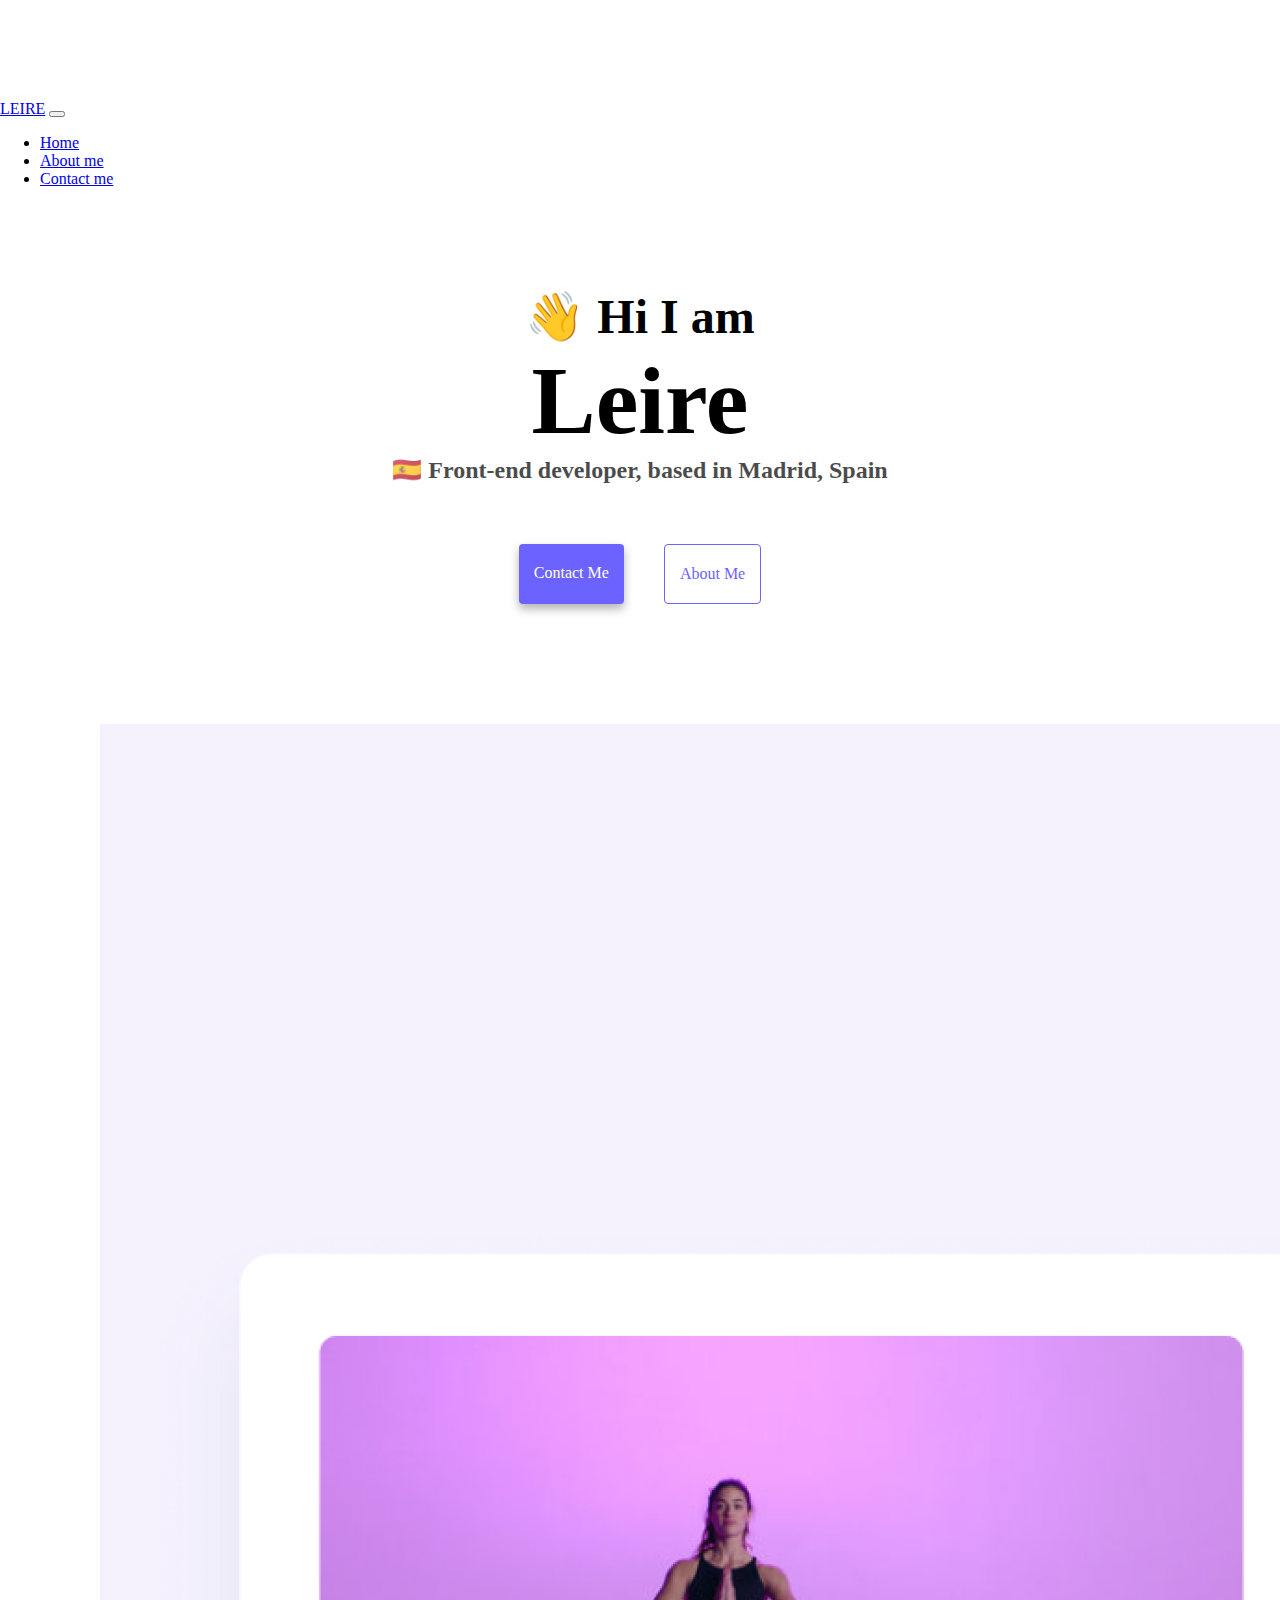
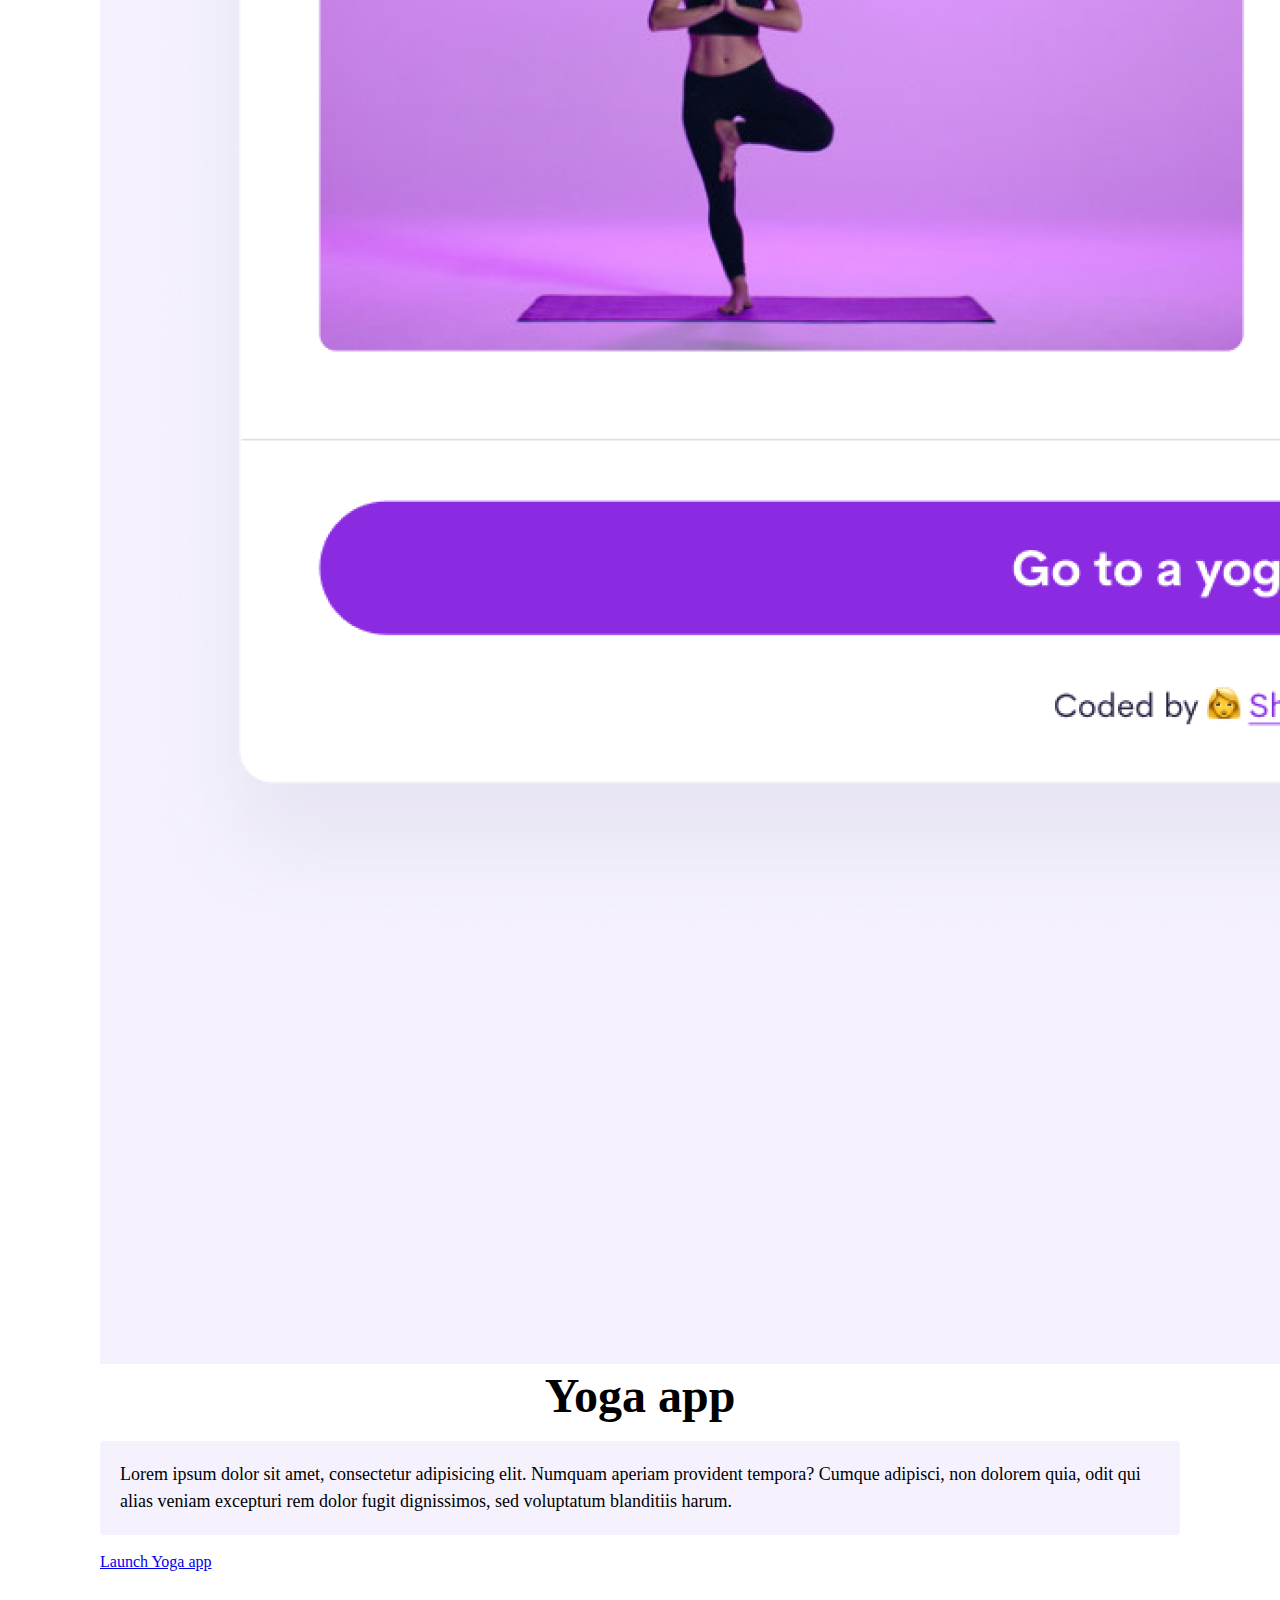
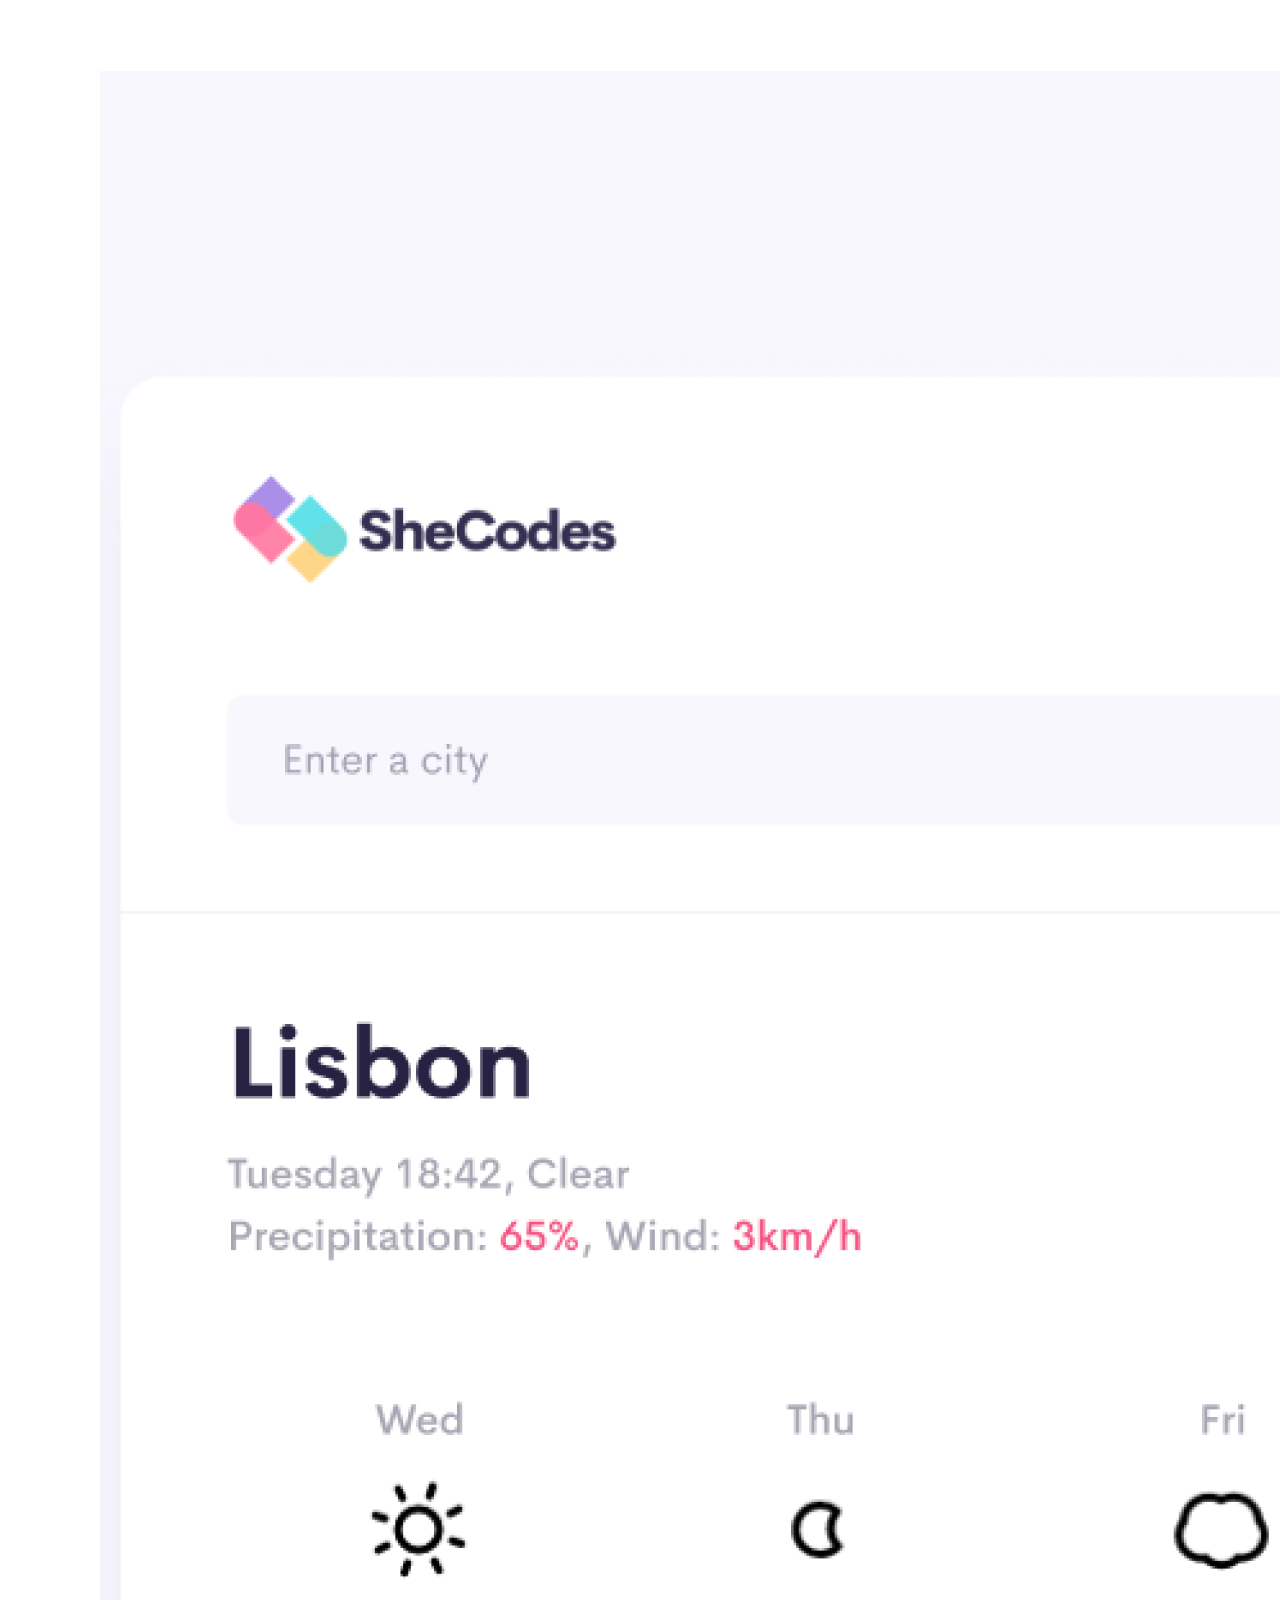
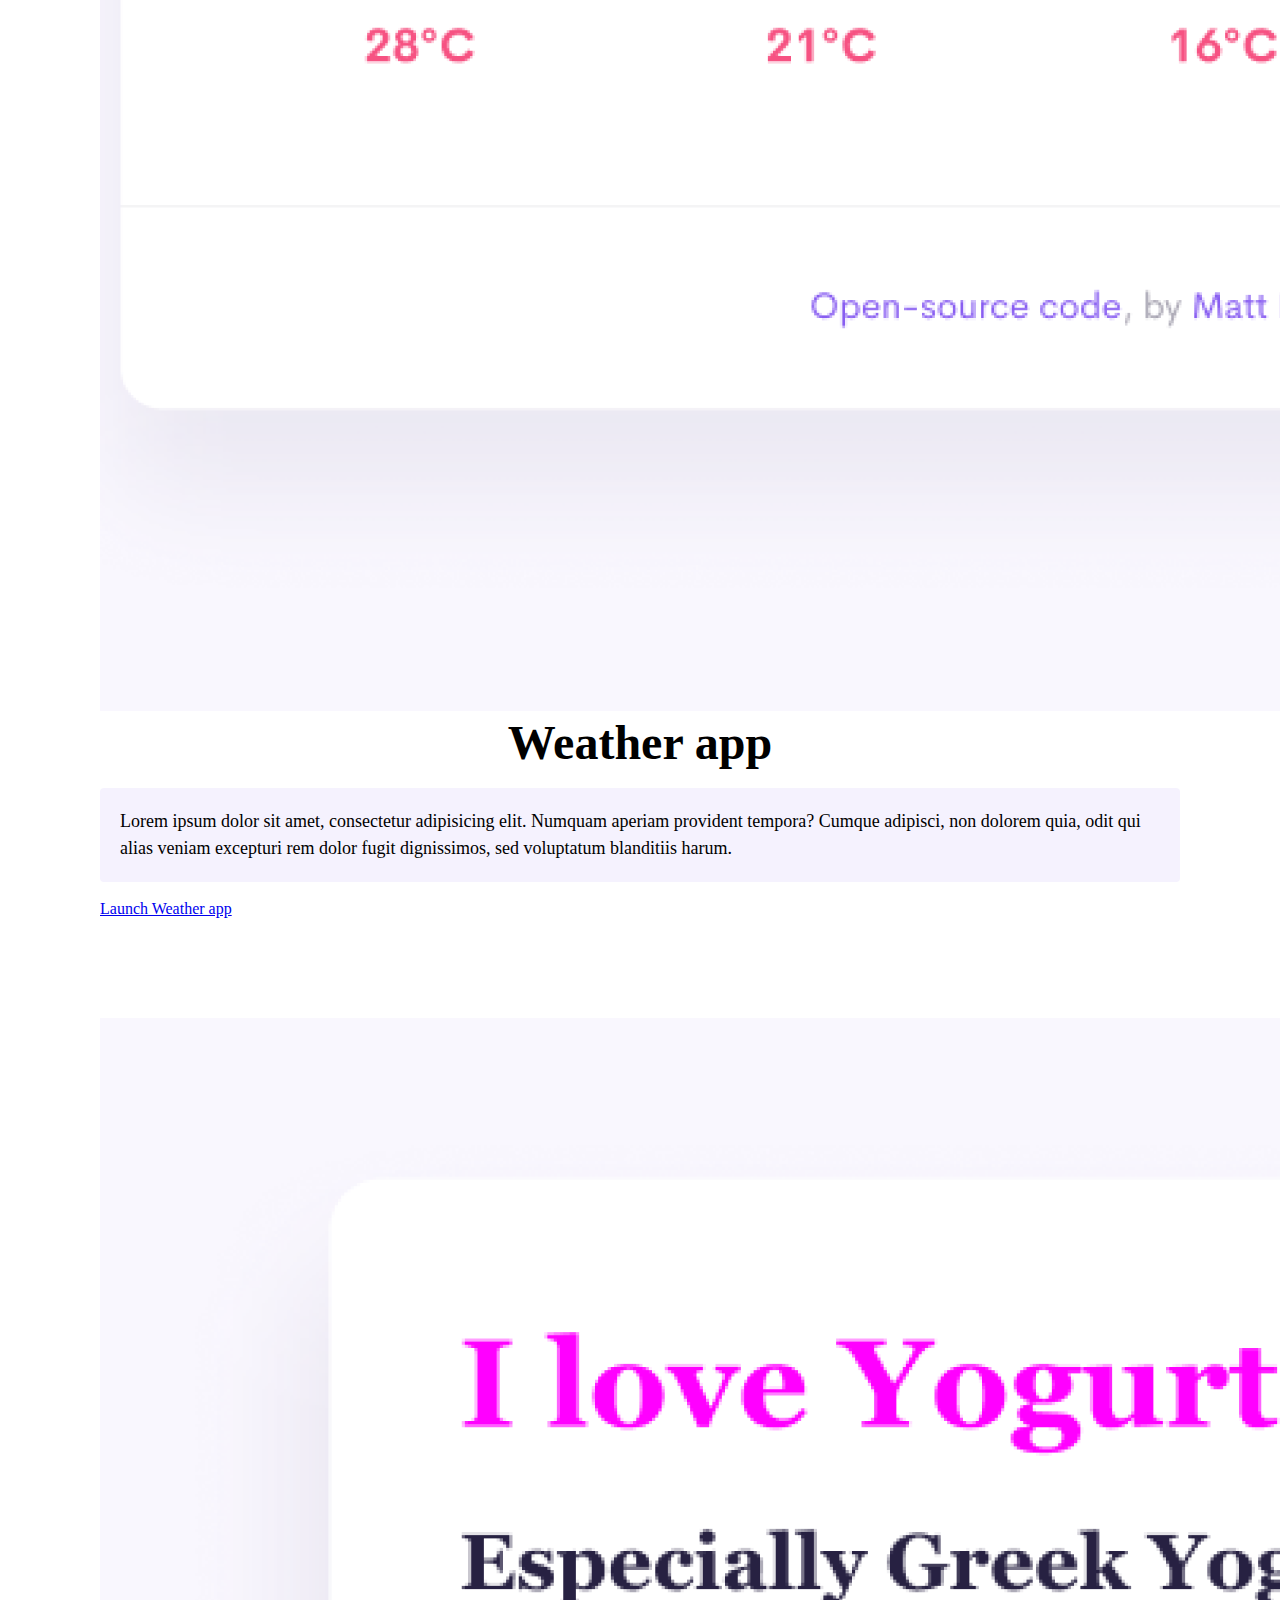
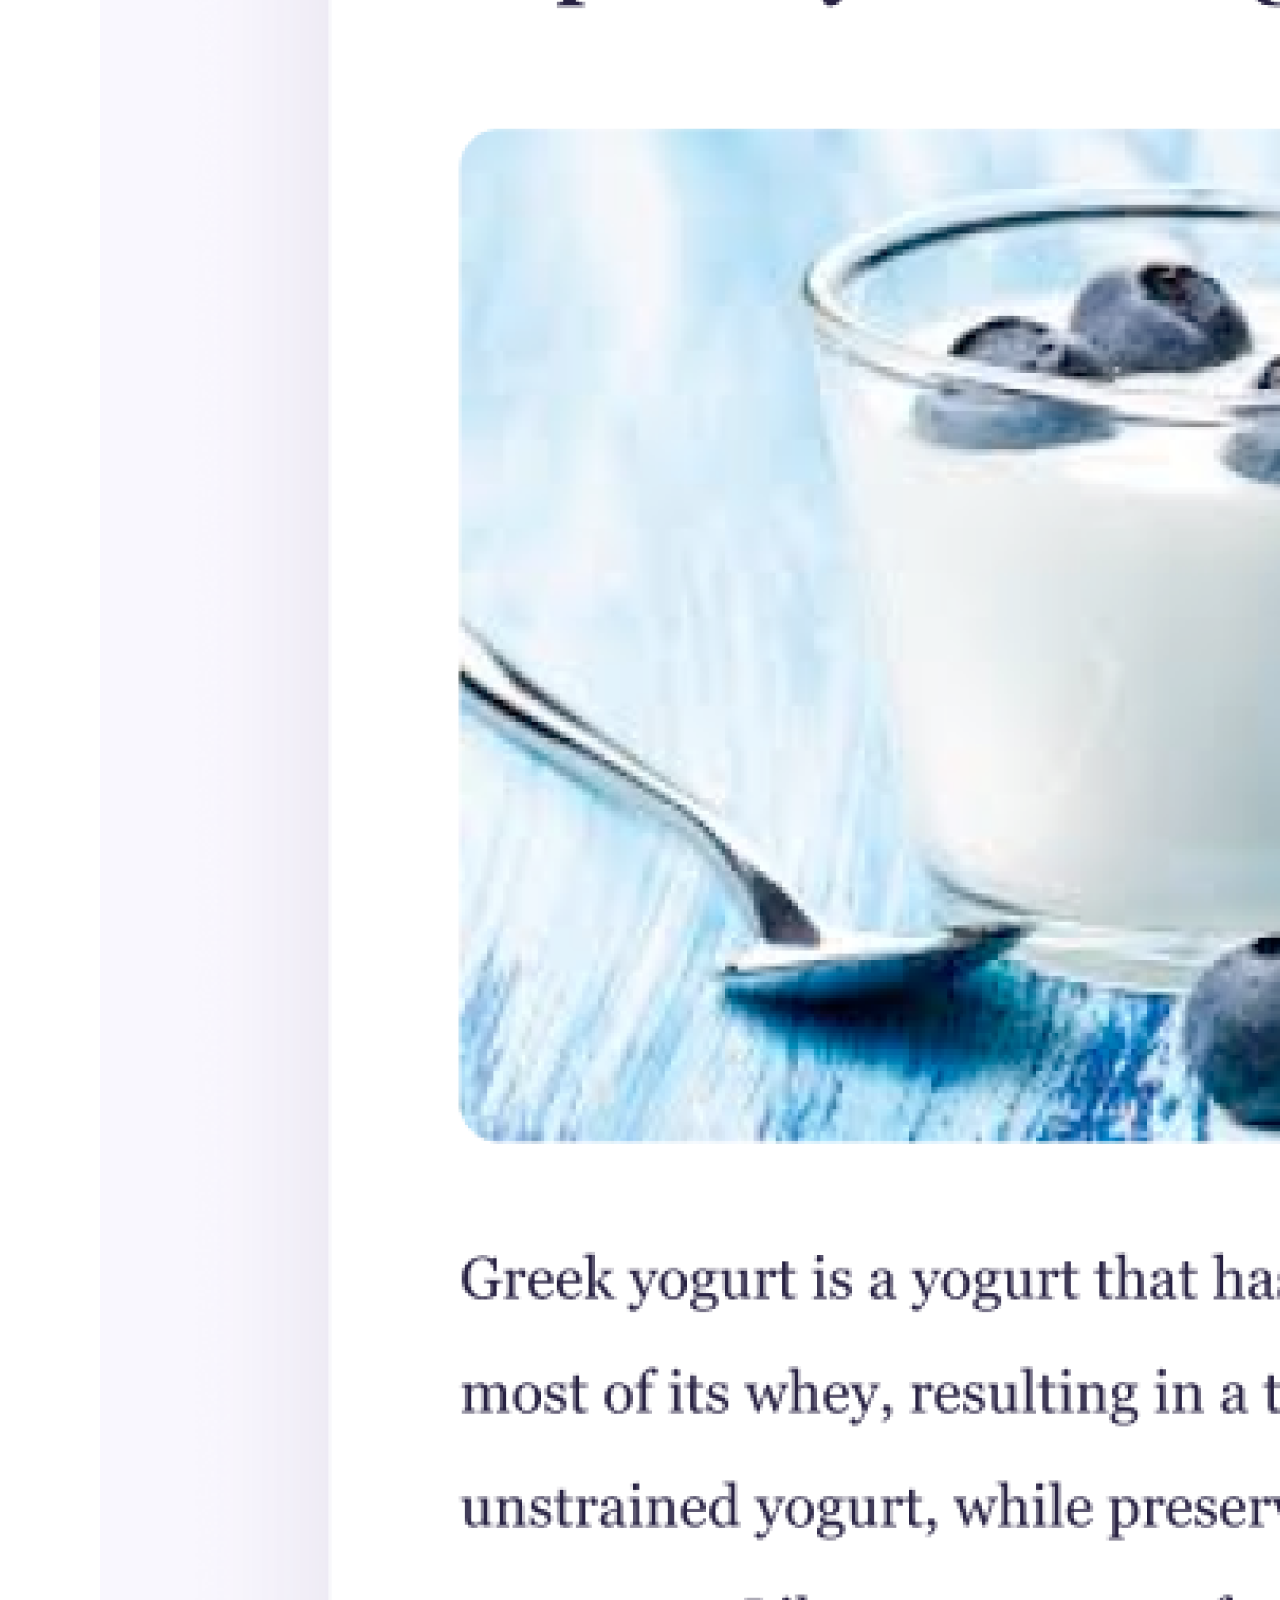
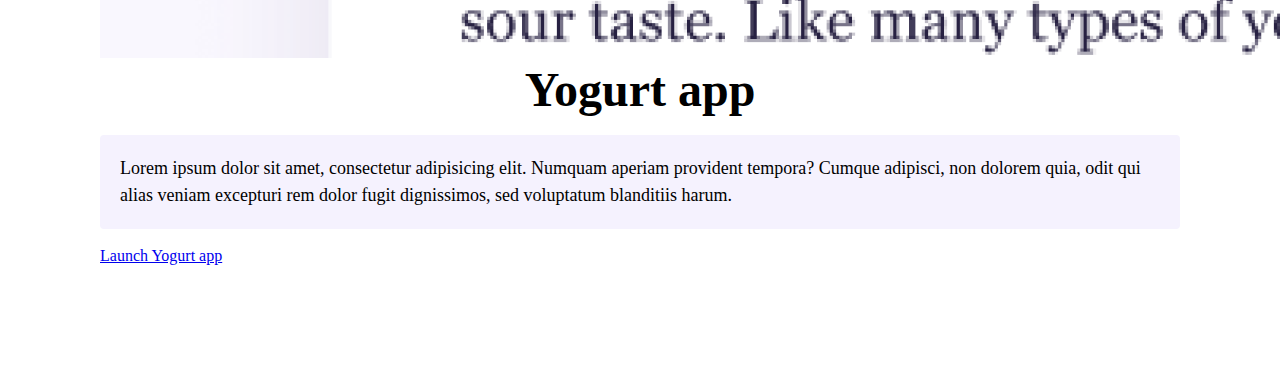
<file: index.html>
<!DOCTYPE html>
<html lang="en">
  <head>
    <meta charset="UTF-8" />
    <meta http-equiv="X-UA-Compatible" content="IE=edge" />
    <meta name="viewport" content="width=device-width, initial-scale=1.0" />
    <title>Leire Valencia</title>
    <meta name="description" content="template of a website" />
    <link rel="stylesheet" href="style.css" />
    <link
      href="https://cdn.jsdelivr.net/npm/bootstrap@5.3.0/dist/css/bootstrap.min.css"
      rel="stylesheet"
      integrity="sha384-9ndCyUaIbzAi2FUVXJi0CjmCapSmO7SnpJef0486qhLnuZ2cdeRhO02iuK6FUUVM"
      crossorigin="anonymous"
    />
    <script
      src="https://cdn.jsdelivr.net/npm/bootstrap@5.3.0/dist/js/bootstrap.bundle.min.js"
      integrity="sha384-geWF76RCwLtnZ8qwWowPQNguL3RmwHVBC9FhGdlKrxdiJJigb/j/68SIy3Te4Bkz"
      crossorigin="anonymous"
    ></script>
  </head>
  <body>
    <nav class="navbar navbar-expand-lg navbar-light bg-light fixed-top">
      <div class="container-fluid">
        <a class="navbar-brand" href="#">LEIRE</a>
        <button
          class="navbar-toggler"
          type="button"
          data-bs-toggle="collapse"
          data-bs-target="#navbarNav"
          aria-controls="navbarNav"
          aria-expanded="false"
          aria-label="Toggle navigation"
        >
          <span class="navbar-toggler-icon"></span>
        </button>
        <div class="collapse navbar-collapse" id="navbarNav">
          <ul class="navbar-nav">
            <li class="nav-item">
              <a
                class="nav-link active"
                aria-current="page"
                href="index.html"
                title="homepage"
                >Home</a
              >
            </li>
            <li class="nav-item">
              <a class="nav-link" href="about.html" title="info about me"
                >About me</a
              >
            </li>
            <li class="nav-item">
              <a class="nav-link" href="about.html" title="contact information"
                >Contact me</a
              >
            </li>
          </ul>
        </div>
      </div>
    </nav>
    <div class="intro">
      <h2 class="text-center">👋 Hi I am</h2>
      <h1 class="text-center">Leire</h1>
      <h3 class="text-center">
        🇪🇸 Front-end developer, based in Madrid, Spain
      </h3>
      <div class="navigation-links d-block text-center">
        <a href="about.html#contact" class="contact-link">Contact me</a>
        <a href="about.html" class="about-link">About me</a>
      </div>
    </div>

    <div class="container">
      <div class="row">
        <div class="col-sm-6">
          <img
            src="images/yoga.png"
            class="card-img-top img-fluid d-none d-sm-none d-md-block"
            alt="yoga page info"
          />
        </div>
        <div class="col-sm-6 d-block text-center">
          <h2>Yoga app</h2>
          <p>
            Lorem ipsum dolor sit amet, consectetur adipisicing elit. Numquam
            aperiam provident tempora? Cumque adipisci, non dolorem quia, odit
            qui alias veniam excepturi rem dolor fugit dignissimos, sed
            voluptatum blanditiis harum.
          </p>
          <a
            href="#"
            class="btn btn-primary stretched-link"
            title="go to the yoga page"
            >Launch Yoga app</a
          >
        </div>
      </div>
    </div>

    <div class="container">
      <div class="row">
        <div class="col-sm-6">
          <img
            src="images/weather.png"
            class="card-img-top img-fluid d-none d-sm-none d-md-block"
            alt="weather app image"
          />
        </div>
        <div class="col-sm-6 d-block text-center">
          <h2>Weather app</h2>
          <p>
            Lorem ipsum dolor sit amet, consectetur adipisicing elit. Numquam
            aperiam provident tempora? Cumque adipisci, non dolorem quia, odit
            qui alias veniam excepturi rem dolor fugit dignissimos, sed
            voluptatum blanditiis harum.
          </p>
          <a
            href="#"
            class="btn btn-primary stretched-link"
            title="go to the weather app"
            >Launch Weather app</a
          >
        </div>
      </div>
    </div>

    <div class="container">
      <div class="row">
        <div class="col-sm-6">
          <img
            src="images/yogurt.png"
            class="card-img-top img-fluid d-none d-sm-none d-md-block"
            alt="yogurt page image"
          />
        </div>
        <div class="col-sm-6 d-block text-center">
          <h2>Yogurt app</h2>
          <p>
            Lorem ipsum dolor sit amet, consectetur adipisicing elit. Numquam
            aperiam provident tempora? Cumque adipisci, non dolorem quia, odit
            qui alias veniam excepturi rem dolor fugit dignissimos, sed
            voluptatum blanditiis harum.
          </p>
          <a
            href="#"
            class="btn btn-primary stretched-link"
            title="go to the yogurt page"
            >Launch Yogurt app</a
          >
        </div>
      </div>
    </div>
  </body>
</html>
</file>
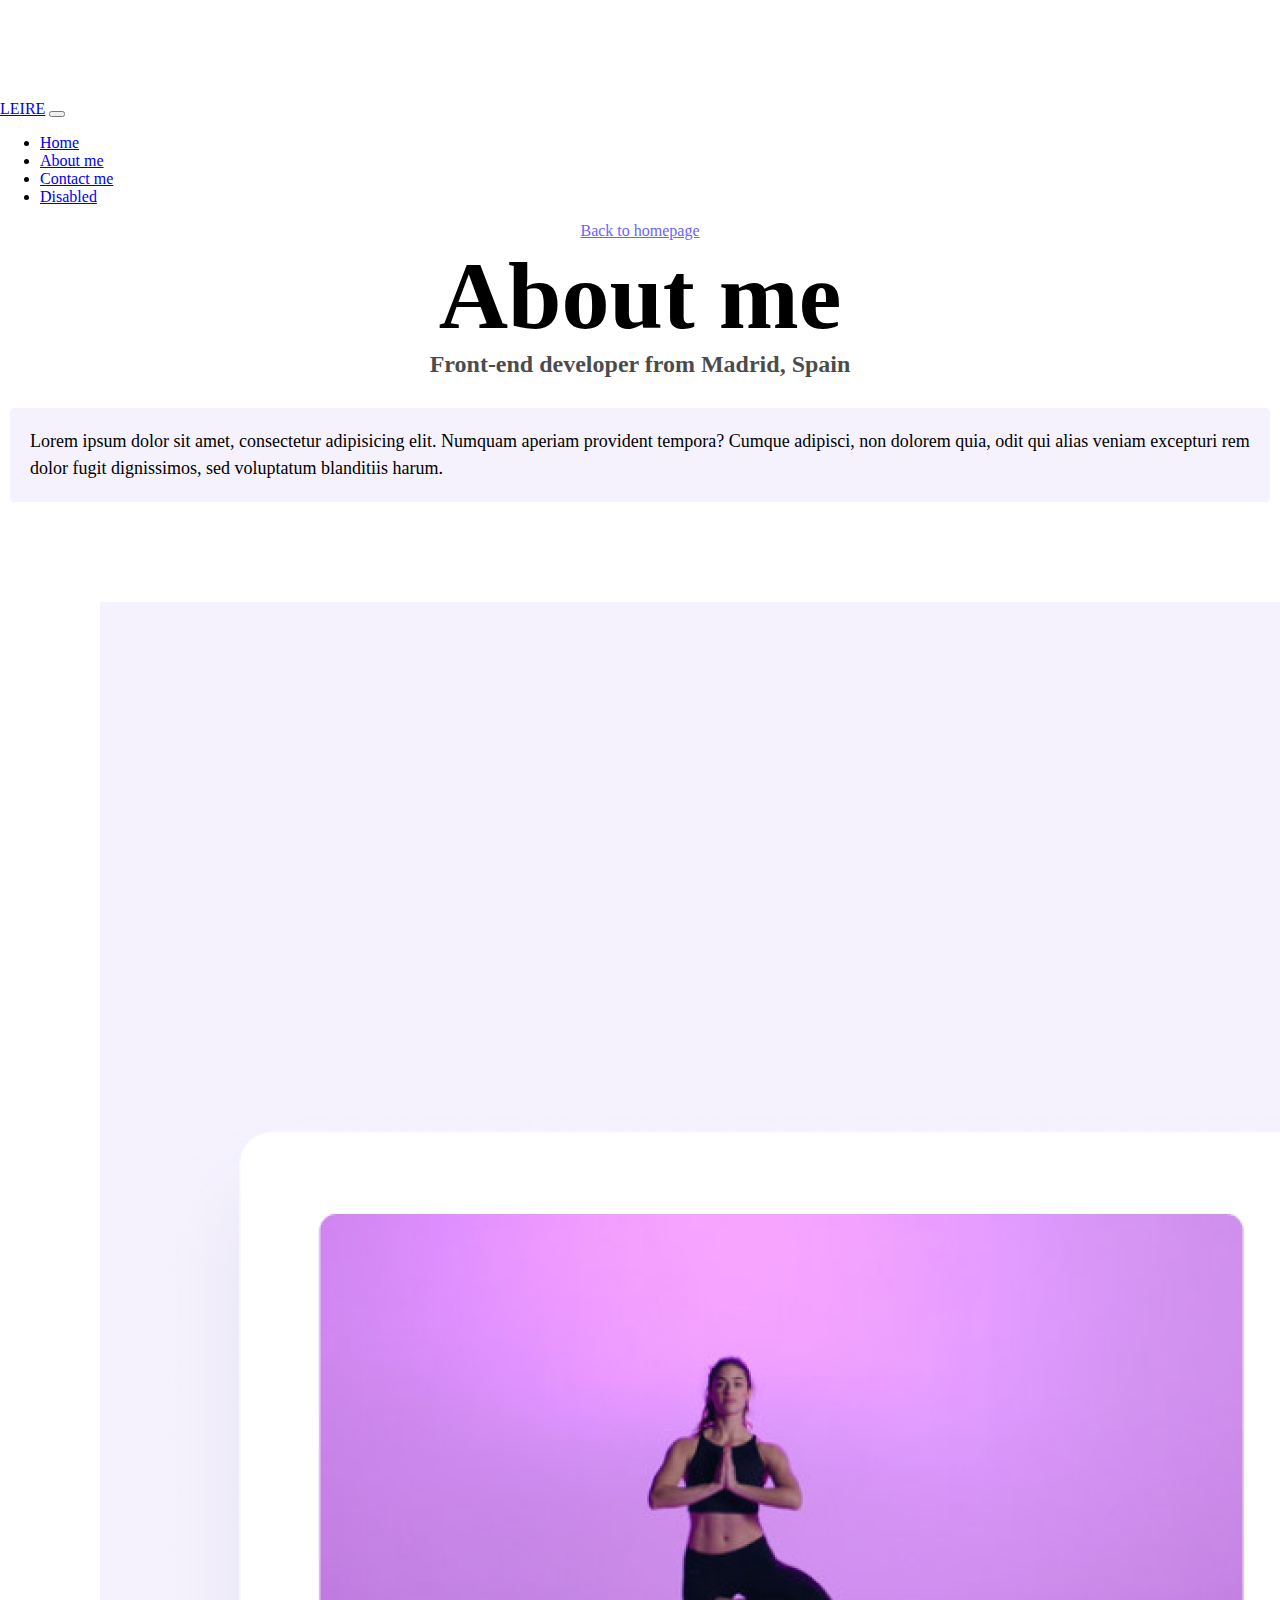
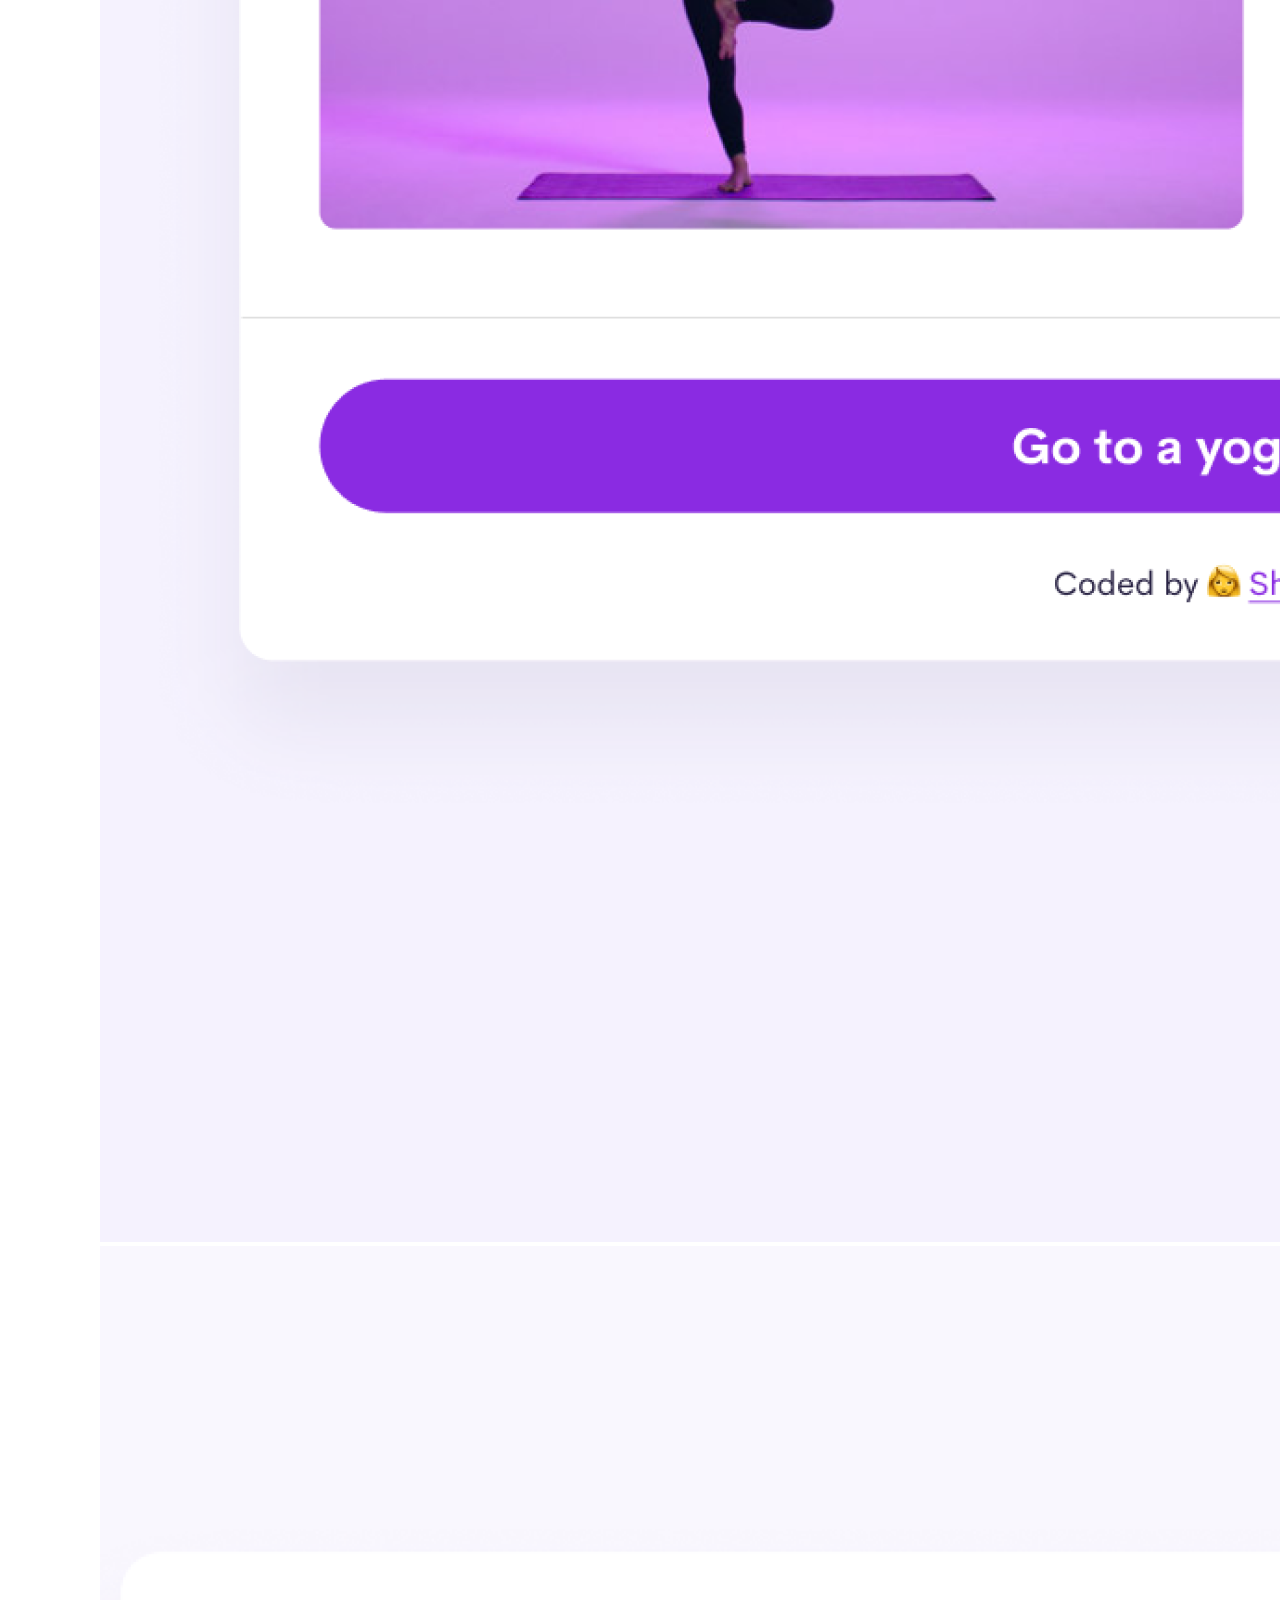
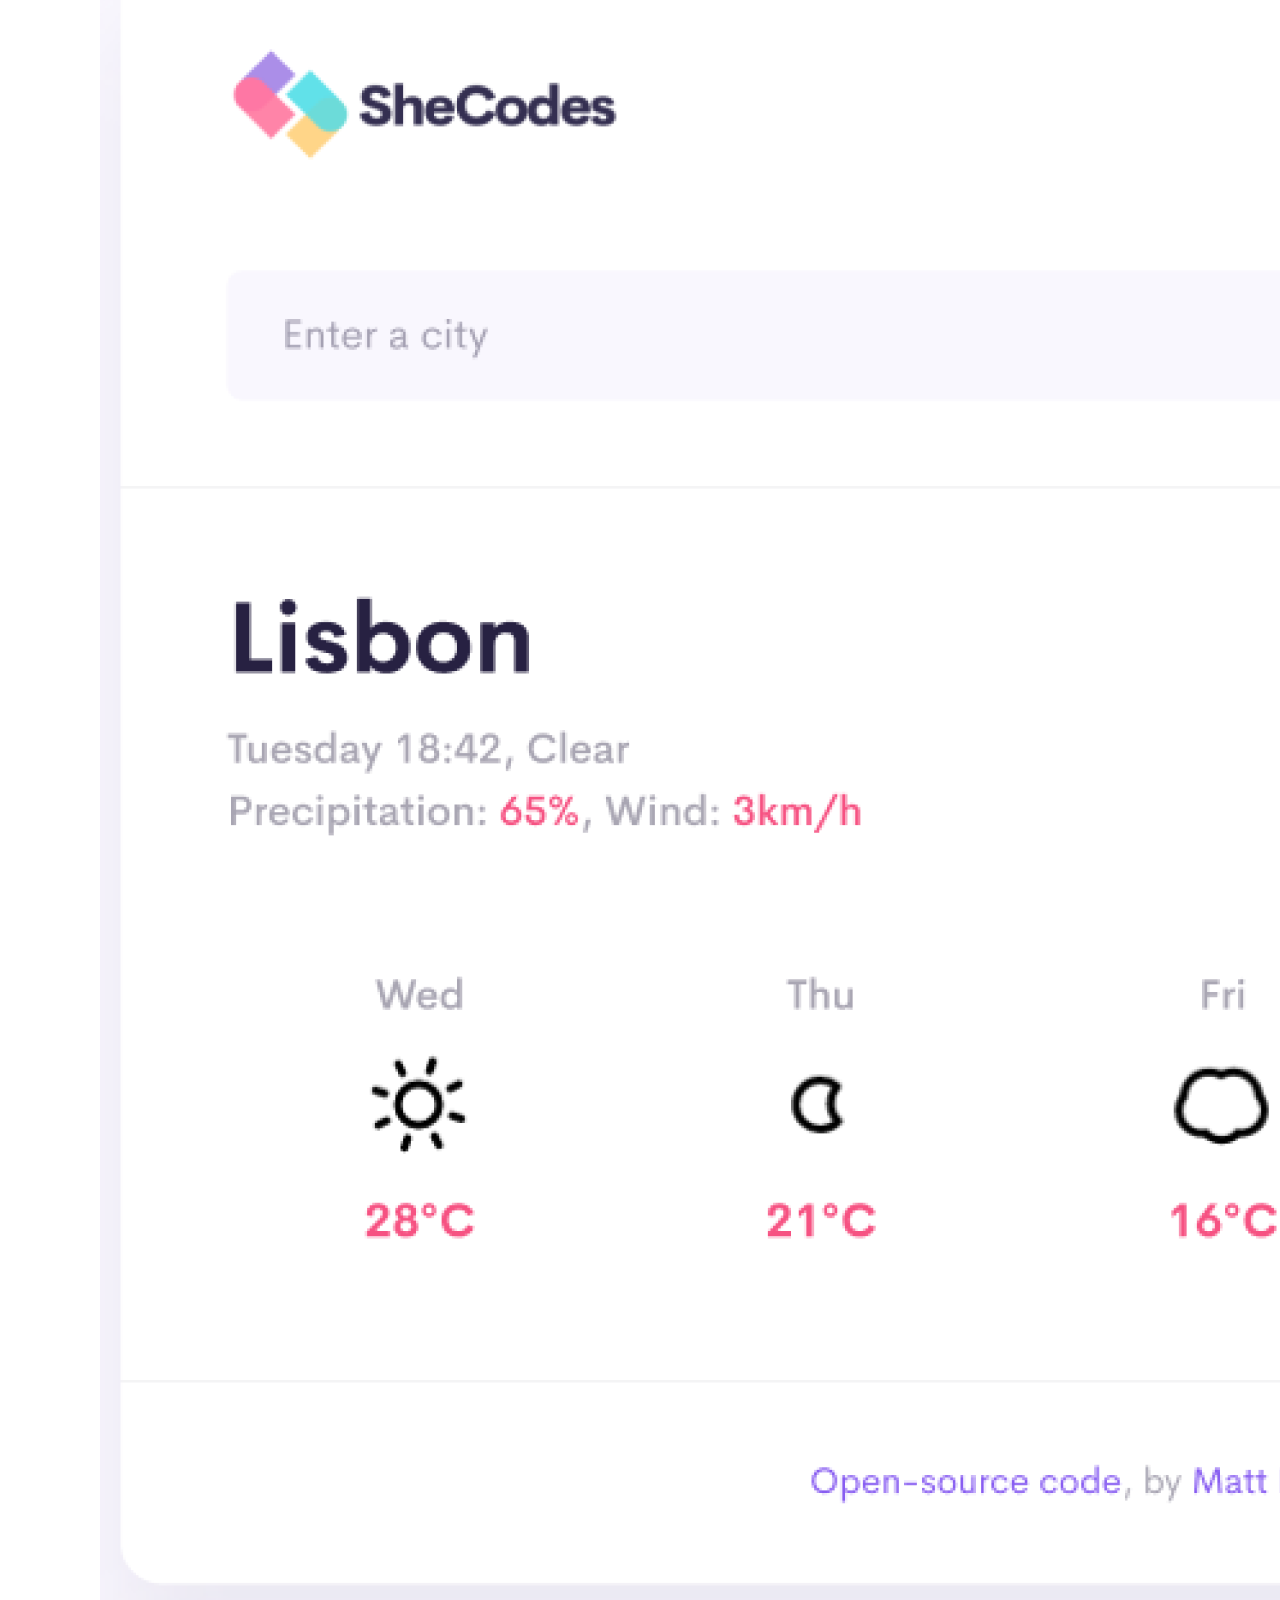
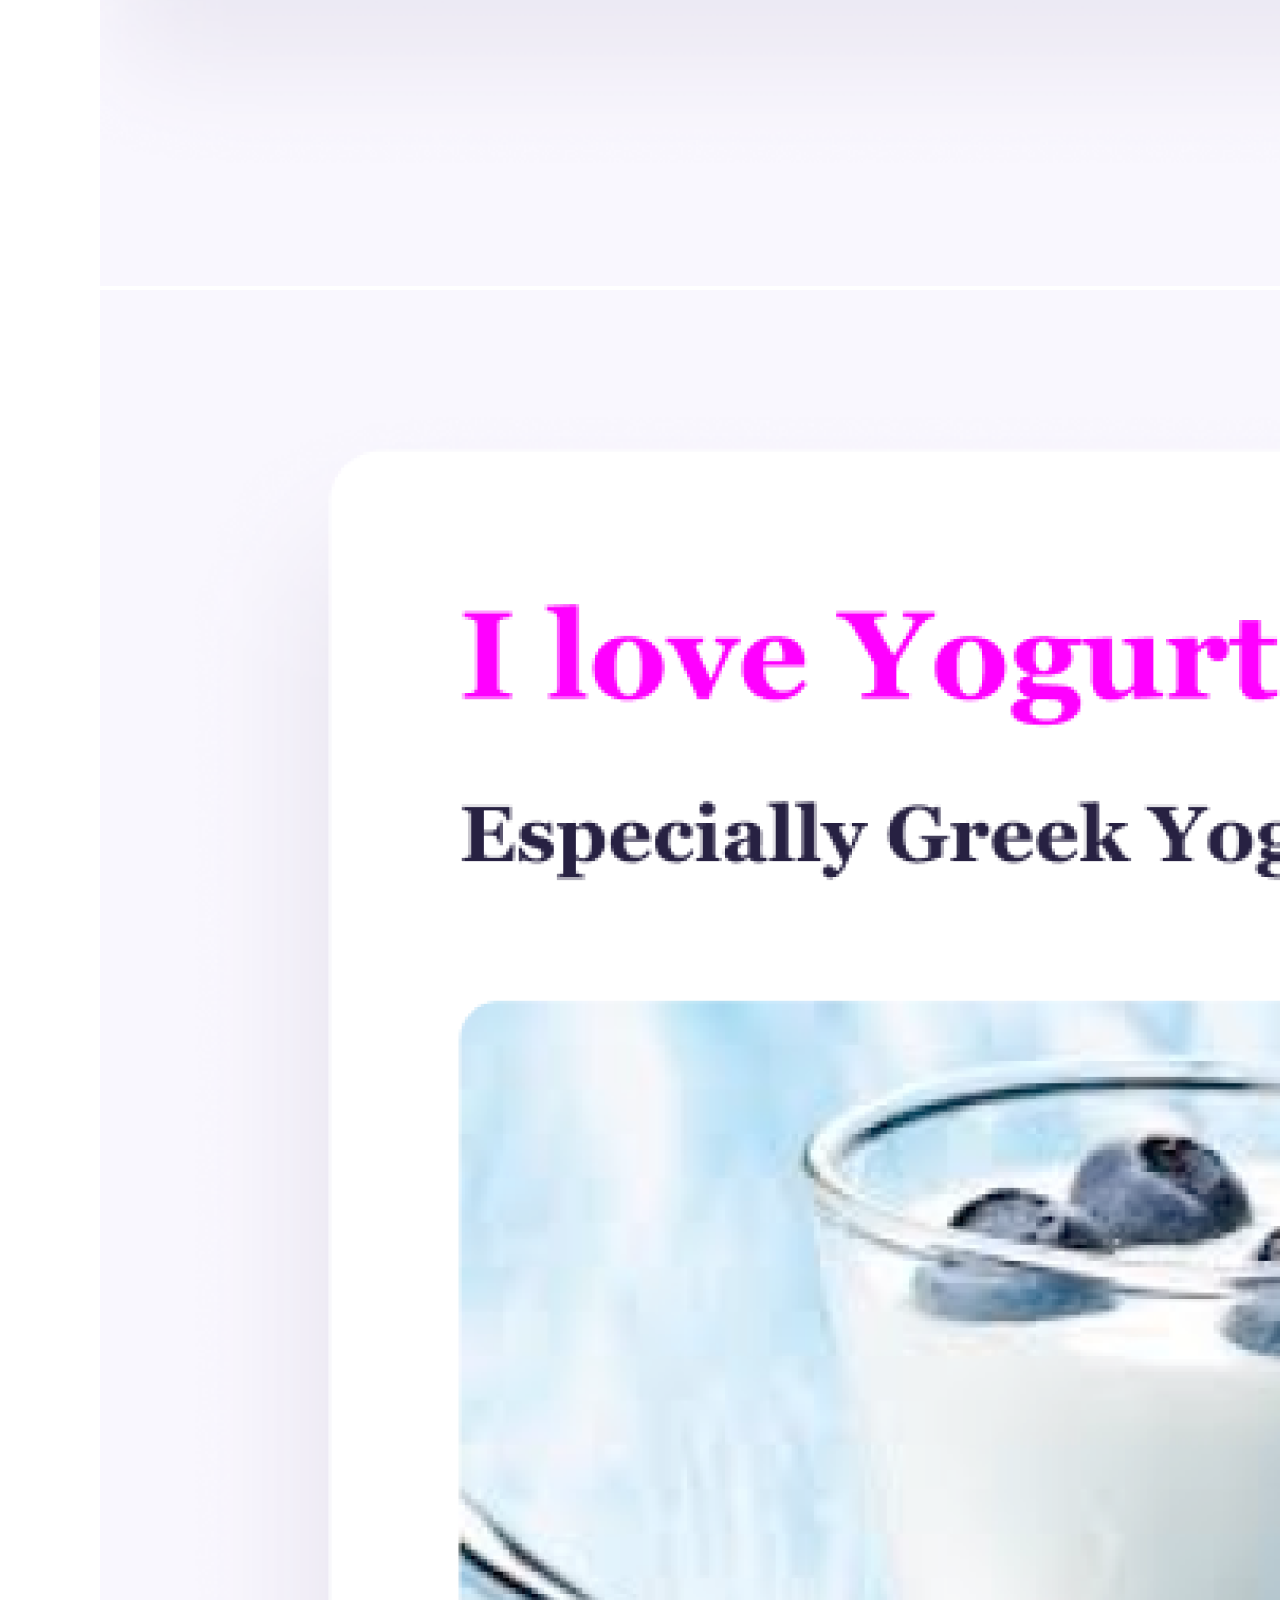
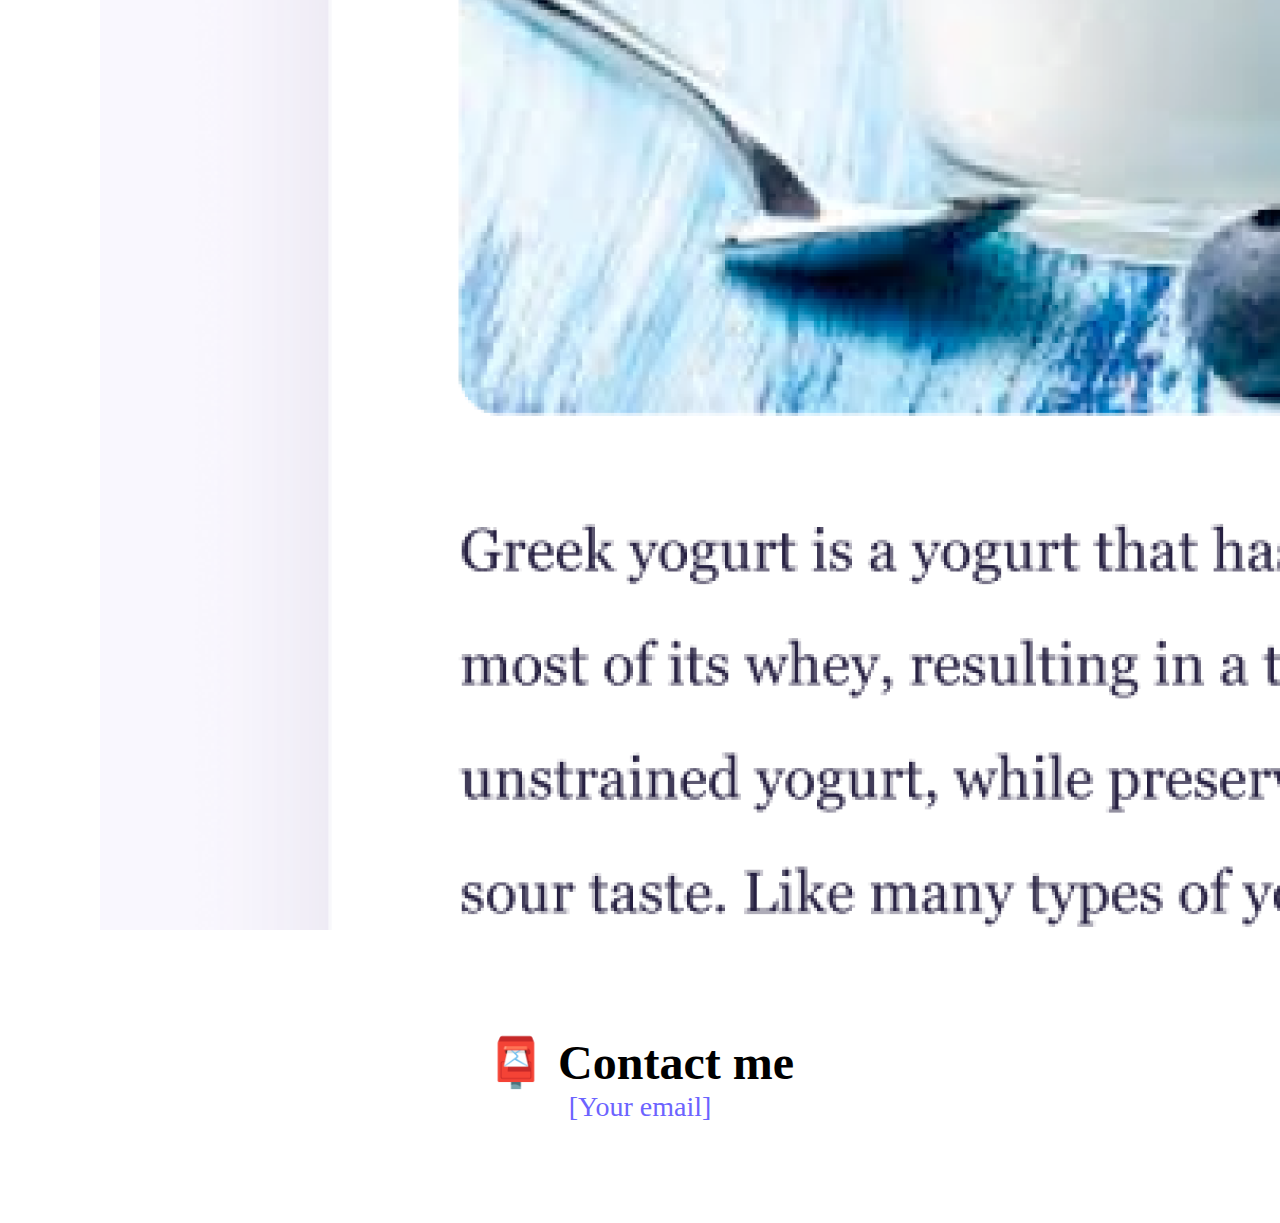
<file: about.html>
<!DOCTYPE html>
<html lang="en">
  <head>
    <meta charset="UTF-8" />
    <meta http-equiv="X-UA-Compatible" content="IE=edge" />
    <meta name="viewport" content="width=device-width, initial-scale=1.0" />
    <link rel="stylesheet" href="style.css" />
    <title>Leire</title>
    <link
      href="https://cdn.jsdelivr.net/npm/bootstrap@5.3.0/dist/css/bootstrap.min.css"
      rel="stylesheet"
      integrity="sha384-9ndCyUaIbzAi2FUVXJi0CjmCapSmO7SnpJef0486qhLnuZ2cdeRhO02iuK6FUUVM"
      crossorigin="anonymous"
    />
  </head>
  <body>
    <nav class="navbar navbar-expand-lg navbar-light bg-light">
      <div class="container-fluid">
        <a class="navbar-brand" href="#">LEIRE</a>
        <button
          class="navbar-toggler"
          type="button"
          data-bs-toggle="collapse"
          data-bs-target="#navbarNav"
          aria-controls="navbarNav"
          aria-expanded="false"
          aria-label="Toggle navigation"
        >
          <span class="navbar-toggler-icon"></span>
        </button>
        <div class="collapse navbar-collapse" id="navbarNav">
          <ul class="navbar-nav">
            <li class="nav-item">
              <a class="nav-link active" aria-current="page" href="index.html"
                >Home</a
              >
            </li>
            <li class="nav-item">
              <a class="nav-link" href="about.html">About me</a>
            </li>
            <li class="nav-item">
              <a class="nav-link" href="about.html">Contact me</a>
            </li>
            <li class="nav-item">
              <a
                class="nav-link disabled"
                href="#"
                tabindex="-1"
                aria-disabled="true"
                >Disabled</a
              >
            </li>
          </ul>
        </div>
      </div>
    </nav>
    <a href="index.html" class="homepage-link">Back to homepage</a>
    <h1>About me</h1>
    <h3>Front-end developer from Madrid, Spain</h3>
    <div class="about-paragraphs">
      <p>
        Lorem ipsum dolor sit amet, consectetur adipisicing elit. Numquam
        aperiam provident tempora? Cumque adipisci, non dolorem quia, odit qui
        alias veniam excepturi rem dolor fugit dignissimos, sed voluptatum
        blanditiis harum.
      </p>
    </div>
    <div class="container d-none d-sm-none d-md-block">
      <div class="row">
        <div class="col-sm-4">
          <img src="images/yoga.png" alt="Yoga app" class="img-fluid" />
        </div>
        <div class="col-sm-4">
          <img src="images/weather.png" alt="Weather app" class="img-fluid" />
        </div>
        <div class="col-sm-4">
          <img src="images/yogurt.png" alt="Yogurt app" class="img-fluid" />
        </div>
      </div>
    </div>
    <div id="contact">
      <h2>📮 Contact me</h2>
      <a href="mailto:[email]" class="email-link"> [Your email] </a>
    </div>
  </body>
</html>
</file>
<file: style.css>
:root {
  --primary-color: #6c63ff;
  --secondary-color: #f5f2fe;
  --box-shadow: 0 5px 10px rgba(0, 0, 0, 0.3);
}

body {
  margin: 100px 0;
}

.intro {
  margin: 100px 0;
}

h1,
h2,
h3 {
  margin: 0;
  text-align: center;
}

h1 {
  font-size: 96px;
}

h2 {
  font-size: 48px;
}

h3 {
  font-size: 24px;
  opacity: 0.7;
}

p {
  background: var(--secondary-color);
  padding: 20px;
  border-radius: 4px;
  font-size: 18px;
  line-height: 1.5;
}

.container {
  display: block;
  margin: 100px 100px;
}

.navigation-links {
  display: flex;
  margin-top: 40px;
  justify-content: center;
}

.navigation-links a {
  margin: 20px;
  border-radius: 4px;
  padding: 20px 15px;
  text-decoration: none;
  text-transform: capitalize;
}

.contact-link {
  background: var(--primary-color);
  box-shadow: var(--box-shadow);
  color: white;
}

.about-link {
  color: var(--primary-color);
  border: 1px solid var(--primary-color);
}

.homepage-link {
  color: var(--primary-color);
  text-align: center;
  display: block;
}

.about-paragraphs {
  margin: 30px 0;
}

.about-paragraphs p {
  margin: 10px;
}

.email-link {
  display: flex;
  justify-content: center;
  color: var(--primary-color);
  font-size: 28px;
  text-decoration: none;
}

.email-link:hover {
  text-decoration: underline;
}

@media (max-width: 576px) {
  h1 {
    font-size: 48px;
    line-height: 1.5;
  }

  h2 {
    font-size: 32px;
    text-align: center;
  }

  p {
    text-align: center;
  }

  .project-link {
    display: block;
    text-align: center;
    margin: 0 20px;
  }
}
</file>
